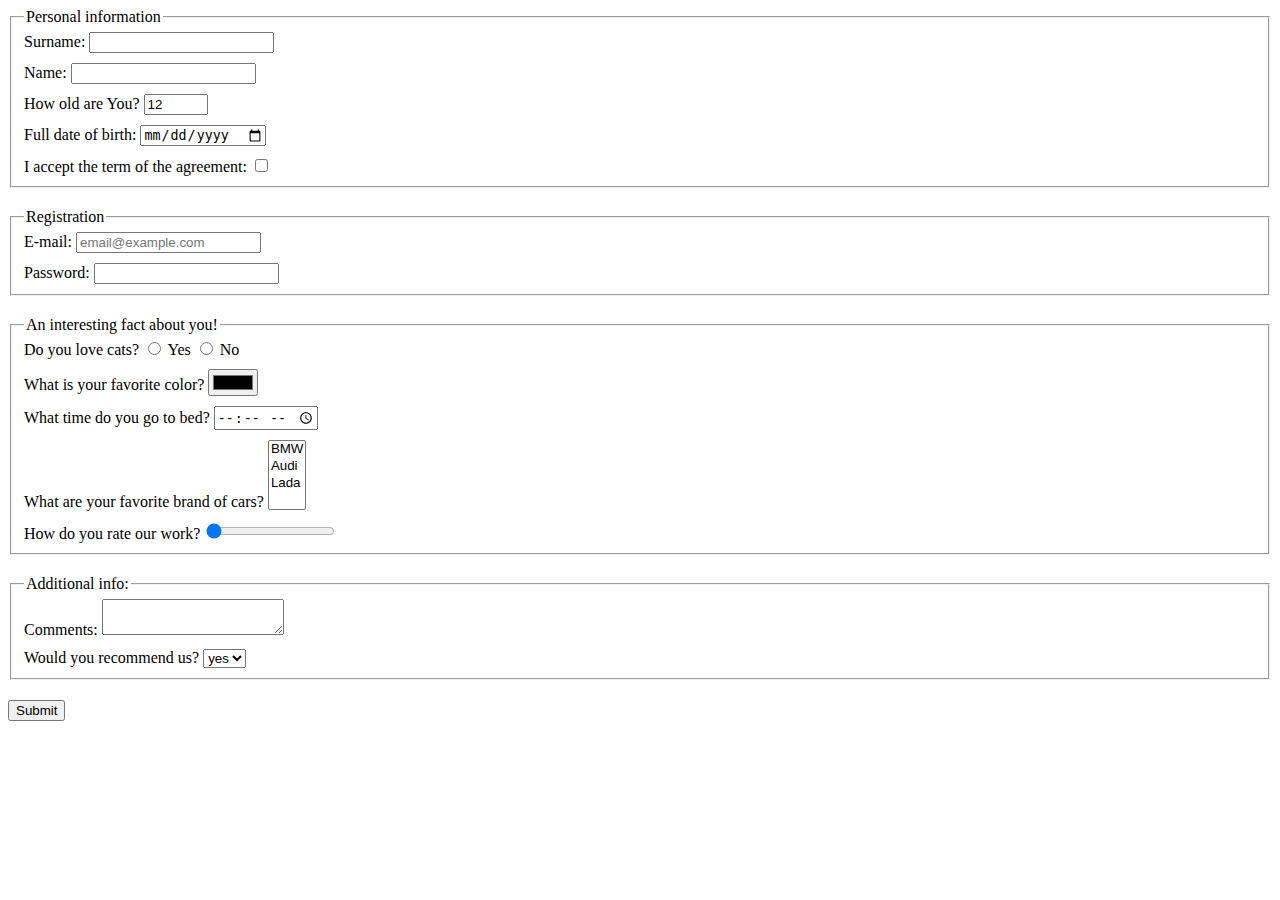
<file: index.html>
<!doctype html><html lang="en"><head><meta charset="UTF-8"><meta name="viewport" content="width=device-width, user-scalable=no, initial-scale=1.0, maximum-scale=1.0, minimum-scale=1.0"><meta http-equiv="X-UA-Compatible" content="ie=edge"><title>HTML Form</title><link rel="stylesheet" href="style.dbaa8855.css"></head><body> <script type="text/javascript" src="main.e97352c4.js"></script> <form action="Create HTML page with form. On form submit send form data to https://mate-academy-form-lesson.herokuapp.com/create-application" method="post"> <fieldset class="block"> <legend>Personal information</legend> <div class="class"> <label for="surname">Surname:</label> <input type="text" name="Surname" id="surname" minlength="5" maxlength="50" autocomplete="off"> </div> <div class="class"> <label for="name">Name:</label> <input type="text" name="Name" id="name" minlength="5" maxlength="50" autocomplete="off"> </div> <div class="class"> <label for="age">How old are You?</label> <input type="number" name="number" id="age" min="1" max="100" value="12"> </div> <div class="class"> <label for="dateOfBirth">Full date of birth:</label> <input type="date" name="dateOfBirth" id="dateOfBirth"> </div> <div> <label for="agreement">I accept the term of the agreement:</label> <input type="checkbox" name="Agree" id="agreement" required> </div> </fieldset> <fieldset class="block"> <legend>Registration</legend> <div class="class"> <label for="mail">E-mail:</label> <input type="email" name="mail" id="mail" placeholder="email@example.com" required> </div> <div> <label for="password">Password:</label> <input type="password" name="password" id="password" required> </div> </fieldset> <fieldset class="block"> <legend>An interesting fact about you!</legend> <div class="class"> Do you love cats? <input type="radio" name="Yes" id="yes"> <label for="yes">Yes</label> <input type="radio" name="No" id="no"> <label for="no">No</label> </div> <div class="class"> <label for="color">What is your favorite color?</label> <input type="color" name="color" id="color"> </div> <div class="class"> <label for="times">What time do you go to bed?</label> <input type="time" name="time" id="times"> </div> <div class="class"> What are your favorite brand of cars? <select name="brandOfCars" id="brandOfCars" multiple> <option value="BMW">BMW</option> <option value="Audi">Audi</option> <option value="Lada">Lada</option> </select> </div> <div> <label for="work">How do you rate our work?</label> <input type="range" name="range" id="work" min="0" max="0"> </div> </fieldset> <fieldset class="block"> <legend>Additional info:</legend> <div class="class"> Comments: <textarea name="Comments" cols="20" rows="2"></textarea> </div> <div> Would you recommend us? <select name="recommend" id="recommend"> <option value="yes">yes</option> <option value="no">no</option> </select> </div> </fieldset> <button type="submit">Submit</button> </form> </body></html>
</file>
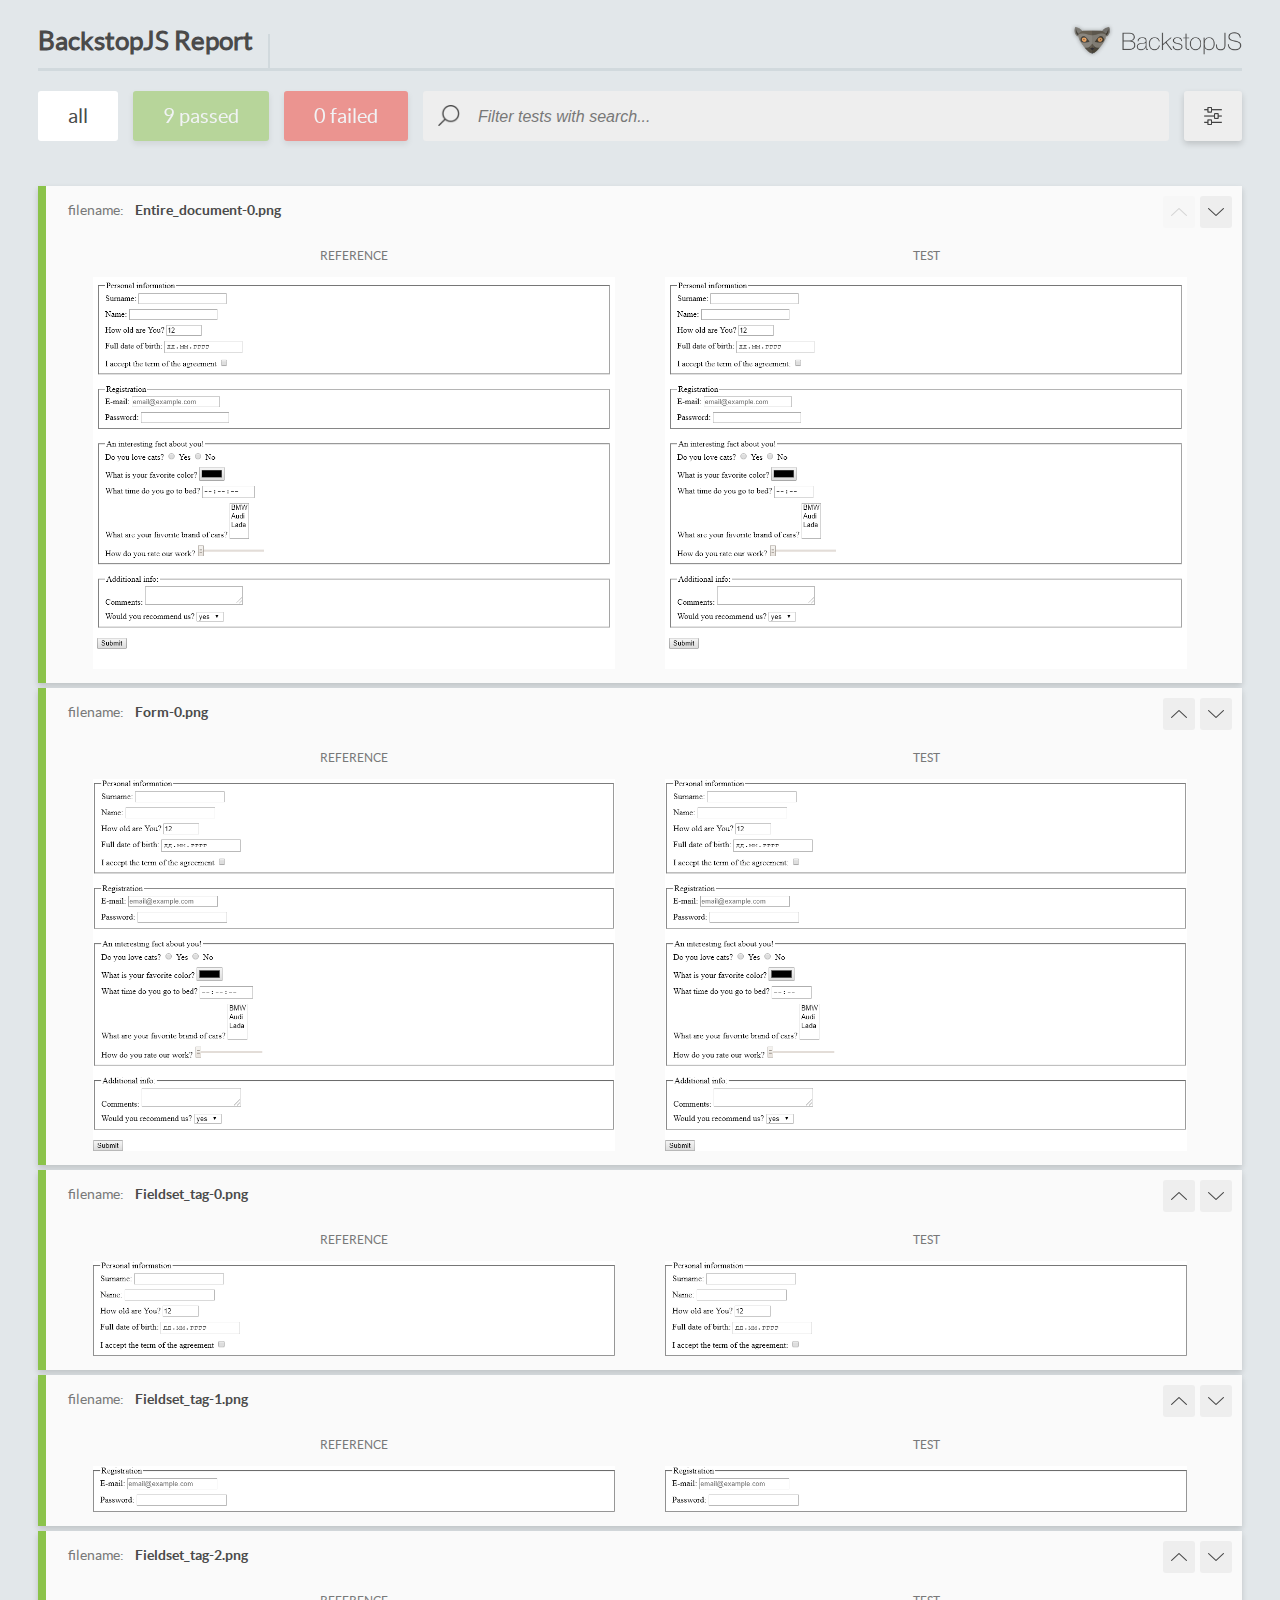
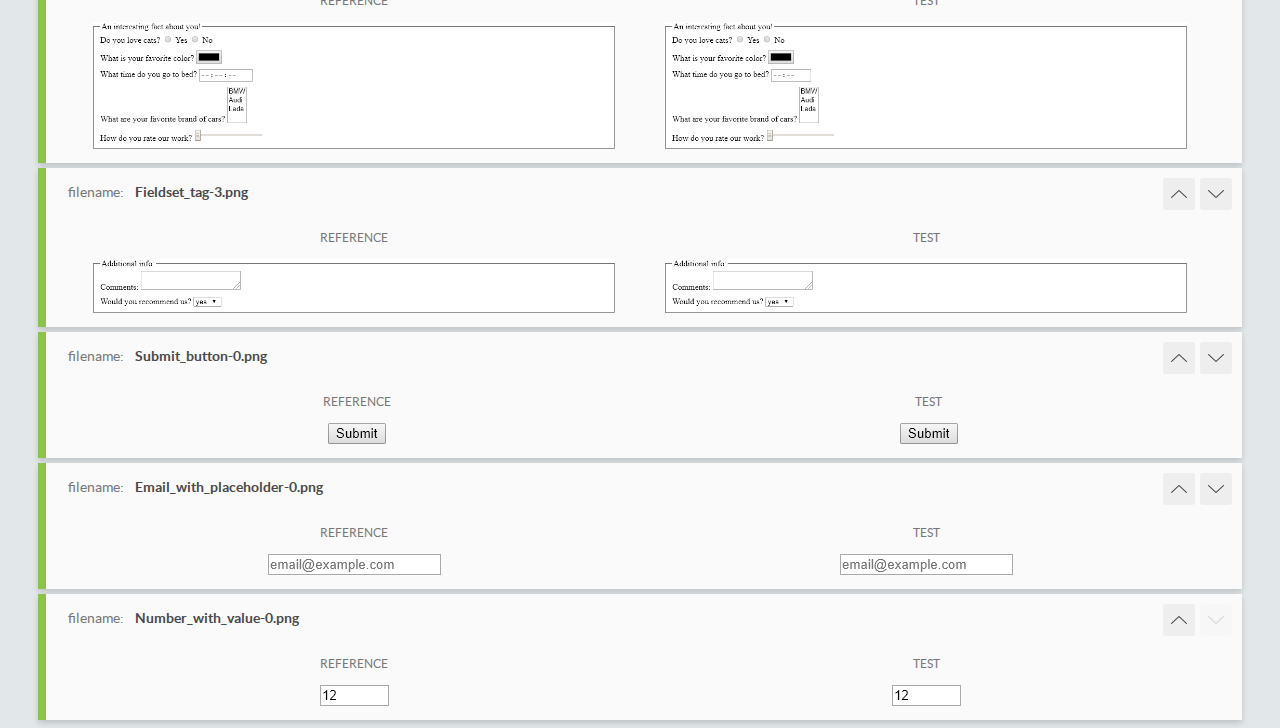
<file: report/html_report/index.html>
<!DOCTYPE html>
<html>
  <head>
    <meta charset="utf-8">
    <title>BackstopJS Report</title>

    <style>
      @font-face {
          font-family: 'latoregular';
          src: url('./assets/fonts/lato-regular-webfont.woff2') format('woff2'),
              url('./assets/fonts/lato-regular-webfont.woff') format('woff');
          font-weight: 400;
          font-style: normal;
      }
      @font-face {
          font-family: 'latobold';
          src: url('./assets/fonts/lato-bold-webfont.woff2') format('woff2'),
              url('./assets/fonts/lato-bold-webfont.woff') format('woff');
          font-weight: 700;
          font-style: normal;
      }

      .ReactModal__Body--open {
          overflow: hidden;
      }
      .ReactModal__Body--open .header {
        display: none;
      }

    </style>
  </head>
  <body style="background-color: #E2E7EA">
    <div id="root">

    </div>
    <script type="text/javascript">
      function report (report) { // eslint-disable-line no-unused-vars
        window.tests = report;
      }
    </script>
    <script type="text/javascript" src="config.js"></script>
    <script type="text/javascript" src="index_bundle.js"></script>
  </body>
</html>
</file>
<file: style.dbaa8855.css>
.block{margin-bottom:20px}.class{padding-bottom:10px}
/*# sourceMappingURL=style.dbaa8855.css.map */
</file>
